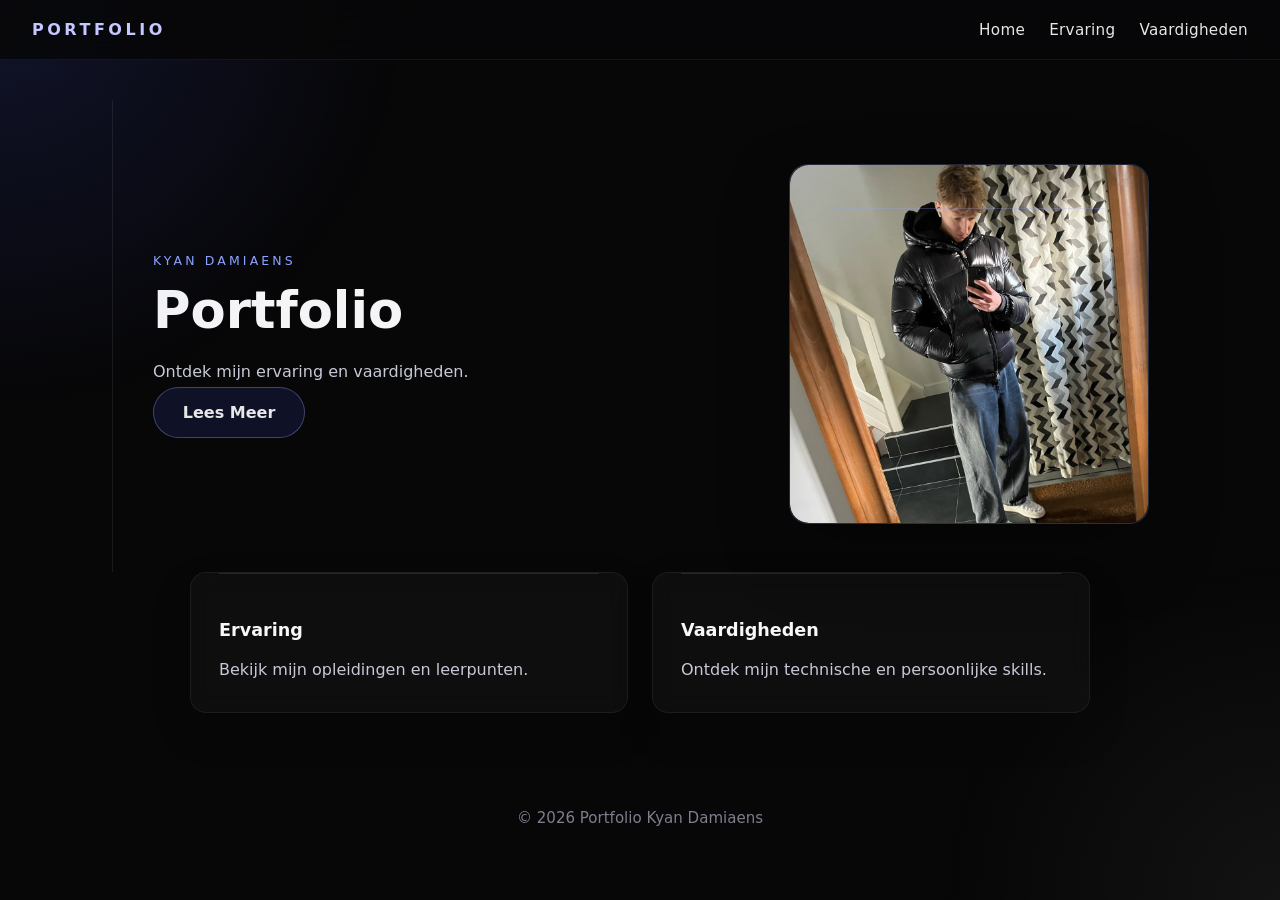
<file: index.html>
<!DOCTYPE html>
<html lang="nl">
<head>
<meta charset="UTF-8">
<meta name="viewport" content="width=device-width, initial-scale=1.0">
<title>Portfolio</title>
<meta name="description" content="Persoonlijke portfolio website met ervaring, vaardigheden en projecten. Portfolio van Kyan Damiaens.">
<link rel="stylesheet" href="css/style.css">
<script defer src="js/script.js"></script>
</head>

<body>

<header>
    <nav class="navbar">
        <h1 class="logo">Portfolio</h1>

        <div id="nav-icon3">
  <span></span>
  <span></span>
  <span></span>
  <span></span>
</div>

        <ul class="nav-links" id="nav-links">
            <li><a href="index.html">Home</a></li>
            <li><a href="pag/ervaringen.html">Ervaring</a></li>
            <li><a href="pag/vaardigheden.html">Vaardigheden</a></li>
        </ul>
    </nav>
</header>

<main>

<section class="hero">
    <div class="hero-text">
        <span class="eyebrow">Kyan Damiaens</span>
        <h2>Portfolio</h2>
        <p>Ontdek mijn ervaring en vaardigheden.</p>
        <a href="pag/ervaringen.html" class="btn">Lees Meer</a>
    </div>
    <div class="hero-photo">
        <div class="photo-frame" style="aspect-ratio: auto;">
            <img src="assets/ik.jpg" alt="Portretfoto" class="photo" style="object-fit: contain;">
        </div>
    </div>
</section>

<section class="cards">
    <a href="pag/ervaringen.html" class="card-link">
        <article class="card">
            <h3>Ervaring</h3>
            <p>Bekijk mijn opleidingen en leerpunten.</p>
        </article>
    </a>

    <a href="pag/vaardigheden.html" class="card-link">
        <article class="card">
            <h3>Vaardigheden</h3>
            <p>Ontdek mijn technische en persoonlijke skills.</p>
        </article>
    </a>
</section>

</main>

<footer>
    <p>&copy; 2026 Portfolio Kyan Damiaens</p>
</footer>

</body>
</html>
</file>
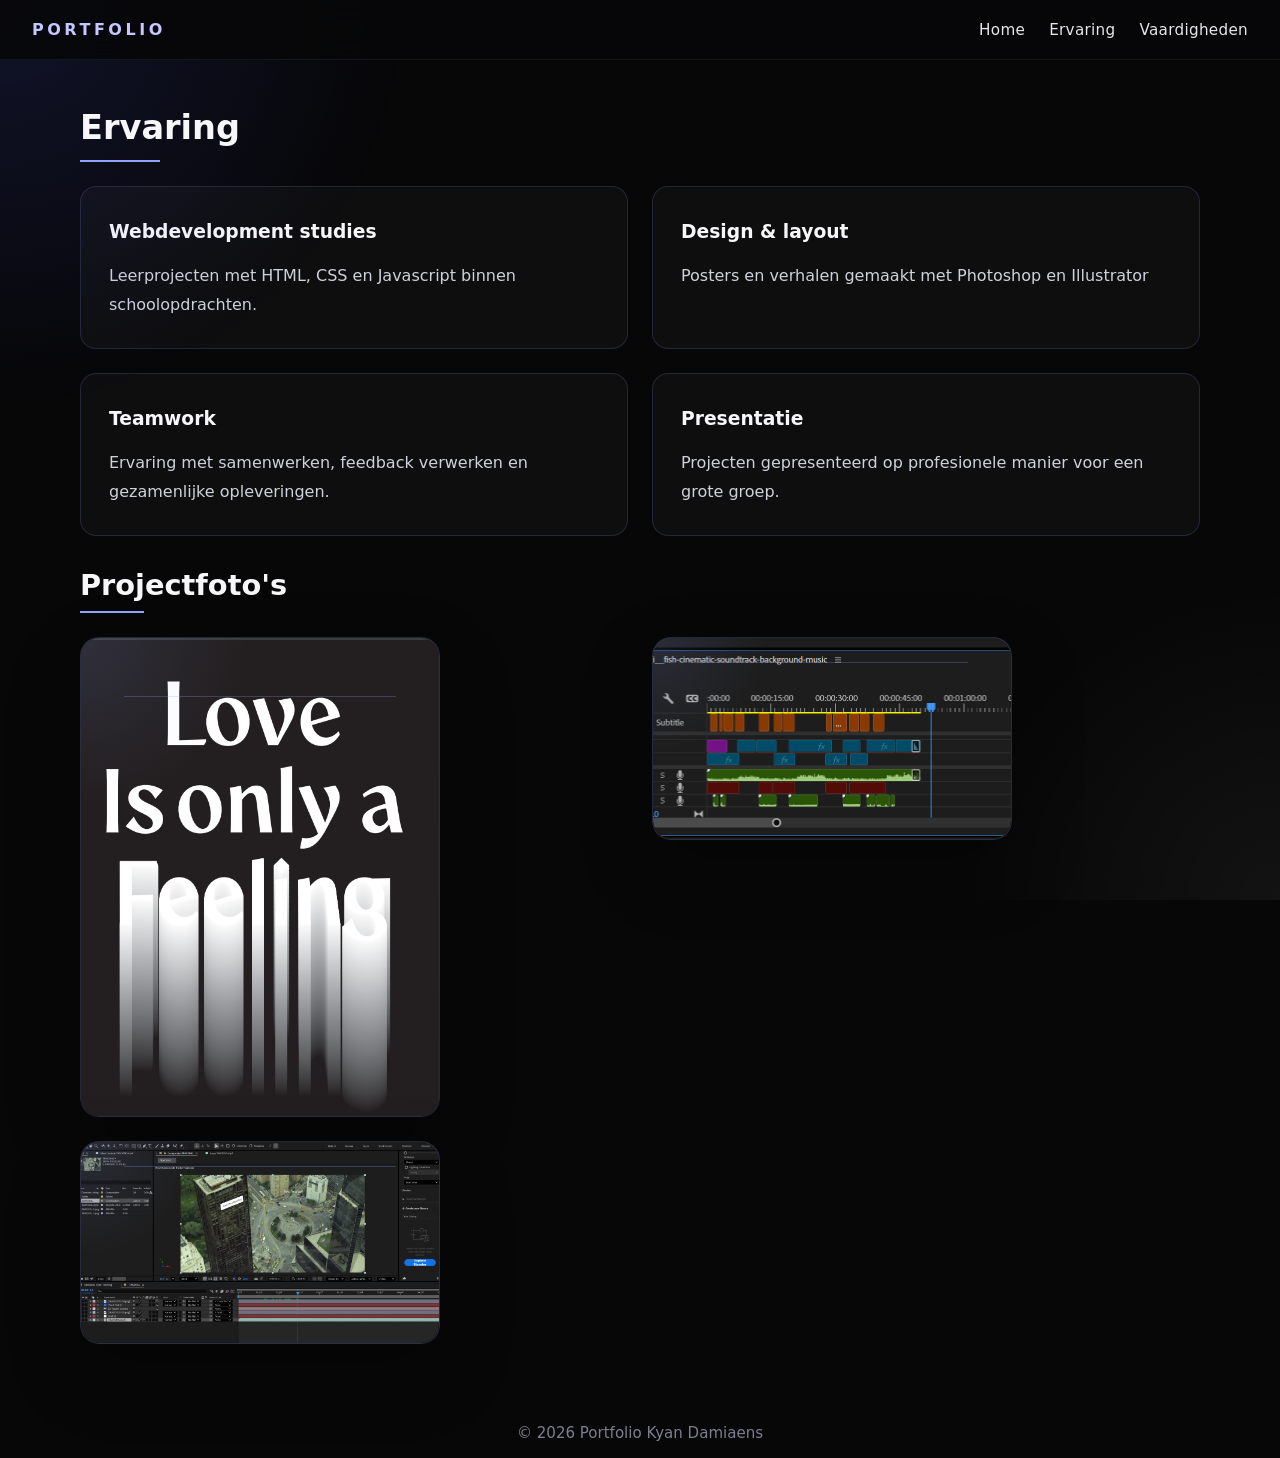
<file: pag/ervaringen.html>
<!DOCTYPE html>
<html lang="nl">
<head>
<meta charset="UTF-8">
<meta name="viewport" content="width=device-width, initial-scale=1.0">
<title>Portfolio | Ervaring</title>
<meta name="description" content="Overzicht van ervaring en opleidingen. Zoals webdevelopment studies, design & layout, teamwork en presentatie.">
<link rel="stylesheet" href="../css/style.css">
<script defer src="../js/script.js"></script>
</head>

<body>

<header>
<nav class="navbar">
<h1 class="logo">Portfolio</h1>

     <div id="nav-icon3">
  <span></span>
  <span></span>
  <span></span>
  <span></span>
</div>

<ul class="nav-links" id="nav-links">
<li><a href="../index.html">Home</a></li>
<li><a href="ervaringen.html">Ervaring</a></li>
<li><a href="vaardigheden.html">Vaardigheden</a></li>
</ul>
</nav>
</header>

<main class="page">
<h2>Ervaring</h2>

<div class="experience-grid">
    <article class="experience-card">
        <h3>Webdevelopment studies</h3>
        <p>Leerprojecten met HTML, CSS en Javascript binnen schoolopdrachten.</p>
    </article>
    <article class="experience-card">
        <h3>Design & layout</h3>
        <p>Posters en verhalen gemaakt met Photoshop en Illustrator</p>
    </article>
    <article class="experience-card">
        <h3>Teamwork</h3>
        <p>Ervaring met samenwerken, feedback verwerken en gezamenlijke opleveringen.</p>
    </article>
    <article class="experience-card">
        <h3>Presentatie</h3>
        <p>Projecten gepresenteerd op profesionele manier voor een grote groep.</p>
    </article>
</div>

<section class="photo-gallery">
    <h3>Projectfoto's</h3>
    <div class="photo-grid">
        <div class="photo-frame photo-vertical">
            <img src="../assets/ai.png" alt="illustrator vb" class="photo">
        </div>
        <div class="photo-frame">
            <img src="../assets/premiere.png" alt="premiere pro vb" class="photo">
        </div>
        <div class="photo-frame">
            <img src="../assets/after effcts.png" alt="after effcts vb" class="photo">
        </div>
    </div>
</section>

</main>

<footer>
    <p>&copy; 2026 Portfolio Kyan Damiaens</p>
</footer>

</body>
</html>
</file>
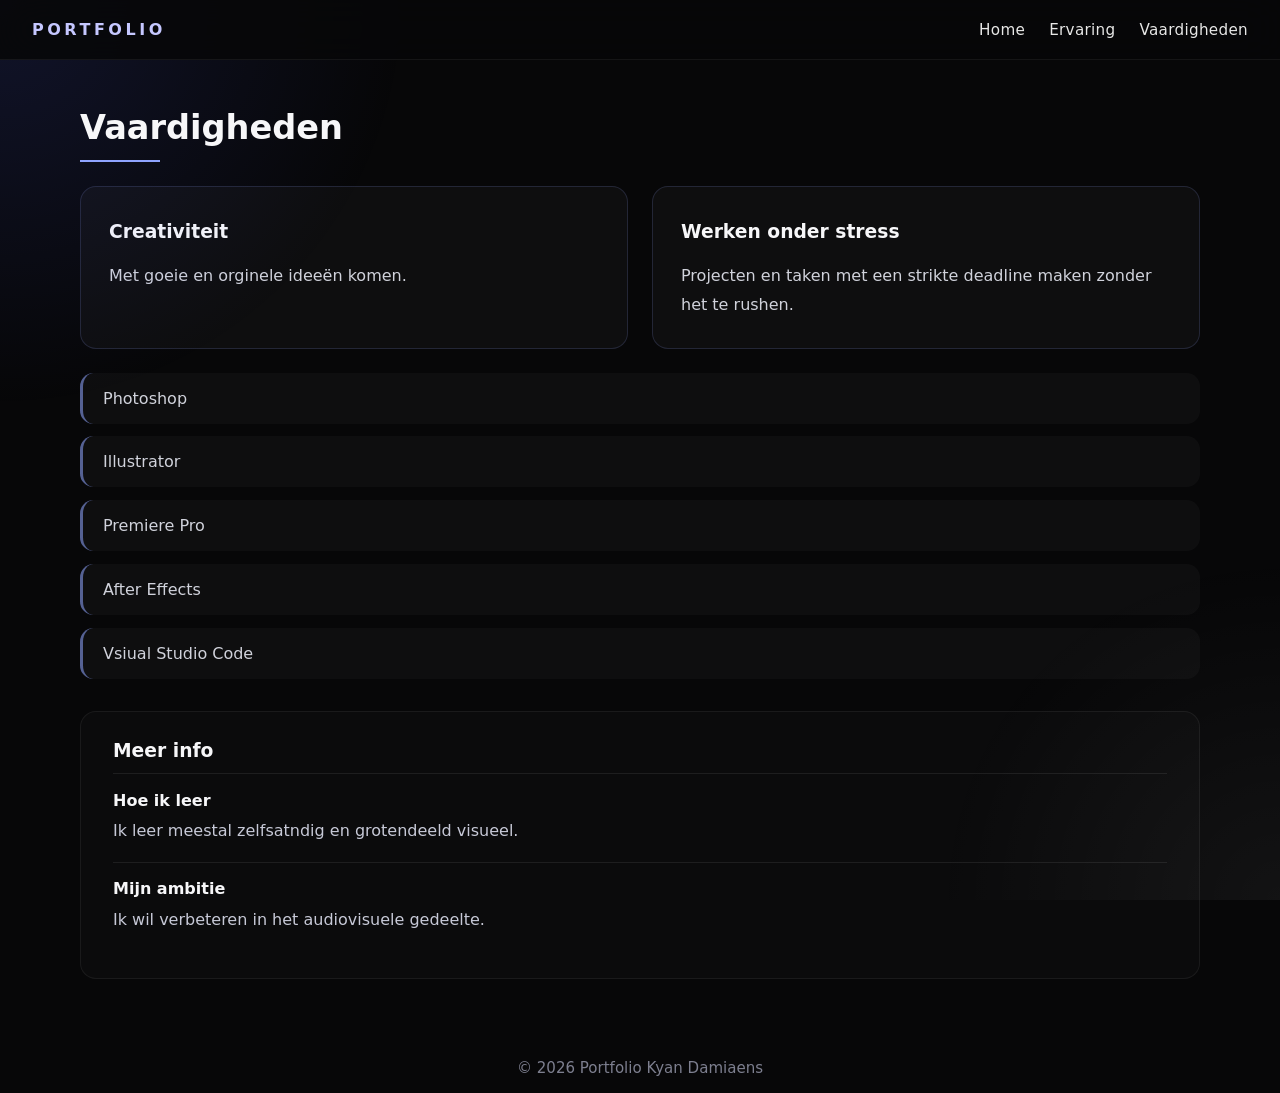
<file: pag/vaardigheden.html>
<!DOCTYPE html>
<html lang="nl">
<head>
<meta charset="UTF-8">
<meta name="viewport" content="width=device-width, initial-scale=1.0">
<title>Portfolio | vaardigheden</title>
<meta name="description" content="Overzicht van ervaring en opleidingen. Skill zoals creativiteit, werken onder stress en technische skills.">
<link rel="stylesheet" href="../css/style.css">
<script defer src="../js/script.js"></script>
</head>

<body>

<header>
<nav class="navbar">
<h1 class="logo">Portfolio</h1>

     <div id="nav-icon3">
  <span></span>
  <span></span>
  <span></span>
  <span></span>
</div>

<ul class="nav-links" id="nav-links">
<li><a href="../index.html">Home</a></li>
<li><a href="ervaringen.html">Ervaring</a></li>
<li><a href="vaardigheden.html">Vaardigheden</a></li>
</ul>
</nav>
</header>

<main class="page">
<h2>Vaardigheden</h2>

<div class="skills-grid">
    <article class="skill-card">
        <h3>Creativiteit</h3>
        <p>Met goeie en orginele ideeën komen.</p>
    </article>
    <article class="skill-card">
        <h3>Werken onder stress</h3>
        <p>Projecten en taken met een strikte deadline maken zonder het te rushen. </p>
    </article>
</div>

<ul class="skills-list">
    <li>Photoshop</li>
    <li>Illustrator</li>
    <li>Premiere Pro</li>
    <li>After Effects</li>
    <li>Vsiual Studio Code</li>
</ul>

<section class="info-panel">
    <h3>Meer info</h3>
    <div class="info-section">
        <h4>Hoe ik leer</h4>
        <p>Ik leer meestal zelfsatndig en grotendeeld visueel.</p>
    </div>
    <div class="info-section">
        <h4>Mijn ambitie</h4>
        <p>Ik wil verbeteren in het audiovisuele gedeelte. </p>
    </div>
</section>

</main>

<footer>
    <p>&copy; 2026 Portfolio Kyan Damiaens</p>
</footer>

</body>
</html>
</file>
<file: css/style.css>
﻿* {
    margin: 0;
    padding: 0;
    box-sizing: border-box;
}

body {
    font-family: Inter, system-ui, -apple-system, BlinkMacSystemFont, "Segoe UI", sans-serif;
    background: #070708;
    color: #e7e7e7;
    min-height: 100vh;
}

body::before {
    content: "";
    position: fixed;
    inset: 0;
    background: radial-gradient(circle at top left, rgba(79, 98, 255, 0.14), transparent 26%),
                radial-gradient(circle at bottom right, rgba(255, 255, 255, 0.05), transparent 22%);
    pointer-events: none;
}

header {
    position: sticky;
    top: 0;
    z-index: 10;
    backdrop-filter: blur(22px);
    background: rgba(7, 7, 8, 0.88);
    border-bottom: 1px solid rgba(255, 255, 255, 0.06);
}

.navbar {
    display: flex;
    justify-content: space-between;
    align-items: center;
    gap: 1rem;
    padding: 1.25rem 2rem;
    position: relative;
}

.logo {
    font-size: 1rem;
    font-weight: 700;
    letter-spacing: 0.22em;
    text-transform: uppercase;
    color: #c5c7ff;
}

.nav-links {
    display: flex;
    list-style: none;
    gap: 1.5rem;
}

.nav-links a {
    color: #e7e7e7;
    text-decoration: none;
    font-size: 0.95rem;
    letter-spacing: 0.02em;
    padding: 0.15rem 0;
    border-bottom: 1px solid transparent;
    transition: color 0.25s ease, border-color 0.25s ease, transform 0.25s ease;
}

.nav-links a:hover {
    color: #8fa4ff;
    border-color: rgba(143, 164, 255, 0.35);
    transform: translateY(-1px);
}

#nav-icon3 {
    display: none;
    cursor: pointer;
    width: 32px;
    height: 24px;
    position: relative;
}

#nav-icon3 span {
    display: block;
    position: absolute;
    height: 3px;
    width: 100%;
    background: #e7e7e7;
    border-radius: 999px;
    transition: transform 0.3s ease, opacity 0.3s ease, top 0.3s ease;
}

#nav-icon3 span:nth-child(1) { top: 0; }
#nav-icon3 span:nth-child(2) { top: 10px; }
#nav-icon3 span:nth-child(3) { top: 20px; }
#nav-icon3 span:nth-child(4) { display: none; }

#nav-icon3.open span:nth-child(1) {
    top: 10px;
    transform: rotate(45deg);
}

#nav-icon3.open span:nth-child(2) {
    opacity: 0;
}

#nav-icon3.open span:nth-child(3) {
    top: 10px;
    transform: rotate(-45deg);
}

main {
    max-width: 1120px;
    margin: 0 auto;
    padding: 2.5rem 2rem 4rem;
}

.hero {
    display: grid;
    grid-template-columns: minmax(0, 1.4fr) minmax(0, 0.95fr);
    gap: 2rem;
    padding: 4rem 0 3rem;
    border-left: 1px solid rgba(255, 255, 255, 0.08);
    padding-left: 2.5rem;
    align-items: center;
}

.hero-photo {
    display: flex;
    align-items: center;
    justify-content: center;
}

.photo-frame {
    width: 100%;
    max-width: 360px;
    aspect-ratio: 4 / 5;
    border: 1px solid rgba(143, 164, 255, 0.18);
    border-radius: 1.6rem;
    display: grid;
    place-items: center;
    background: linear-gradient(180deg, rgba(255,255,255,0.06), rgba(255,255,255,0.02));
    box-shadow: 0 28px 70px rgba(0, 0, 0, 0.25), inset 0 0 0 1px rgba(255, 255, 255, 0.04);
    position: relative;
    overflow: hidden;
}

.photo-frame::before {
    content: "";
    position: absolute;
    inset: 0;
    background: radial-gradient(circle at top left, rgba(143, 164, 255, 0.12), transparent 28%);
    pointer-events: none;
}

.photo-frame::after {
    content: "";
    position: absolute;
    left: 12%;
    top: 12%;
    width: 76%;
    height: 1px;
    background: rgba(143, 164, 255, 0.25);
}

.photo-gallery {
    margin-top: 2rem;
}

.photo-gallery h3 {
    font-size: 1.8rem;
    margin-bottom: 1.5rem;
    color: #f7f7f9;
    position: relative;
}

.photo-gallery h3::after {
    content: "";
    display: block;
    width: 4rem;
    height: 2px;
    margin-top: 0.6rem;
    background: #8fa4ff;
}

.photo-grid {
    display: grid;
    grid-template-columns: 1fr 1fr;
    gap: 1.5rem;
    margin-top: 1.5rem;
}

.photo-center {
    grid-column: 1 / -1;
    justify-self: center;
    max-width: 280px;
}

.photo-horizontal {
    justify-self: center;
    max-width: 360px;
}

.photo-frame {
    width: 100%;
    max-width: 360px;
    aspect-ratio: 16 / 9;
    border-radius: 1.2rem;
    display: grid;
    place-items: center;
    background: linear-gradient(180deg, rgba(255,255,255,0.06), rgba(255,255,255,0.02));
    box-shadow: 0 28px 70px rgba(0, 0, 0, 0.25), inset 0 0 0 1px rgba(255, 255, 255, 0.04);
    position: relative;
    overflow: hidden;
    transition: transform 0.25s ease;
}

.photo-frame.photo-vertical {
    aspect-ratio: 3 / 4;
}

.photo {
    width: 100%;
    height: 100%;
    object-fit: cover;
    border-radius: inherit;
}

.info-panel {
    margin-top: 2rem;
    padding: 1.75rem 2rem;
    border: 1px solid rgba(255, 255, 255, 0.06);
    border-radius: 1rem;
    background: rgba(255, 255, 255, 0.02);
}

.info-panel h3 {
    margin-bottom: 0.75rem;
    color: #f7f7f9;
}

.info-panel p {
    line-height: 1.8;
    color: #c7c9d7;
}

.info-section {
    padding: 1.05rem 0;
    border-top: 1px solid rgba(255, 255, 255, 0.08);
}

.info-section:first-child {
    border-top: none;
}

.info-section h4 {
    margin-bottom: 0.45rem;
    color: #f7f7f9;
    font-size: 1rem;
}

.info-section p {
    color: #c7c9d7;
    line-height: 1.75;
}

.eyebrow {
    display: inline-block;
    margin-bottom: 1rem;
    color: #8fa4ff;
    letter-spacing: 0.25em;
    font-size: 0.78rem;
    text-transform: uppercase;
}

.hero-text h2 {
    font-size: clamp(2.3rem, 4vw, 3.4rem);
    line-height: 1.05;
    max-width: 14ch;
    margin-bottom: 1.2rem;
    color: #f5f5f7;
}

.hero-text p {
    max-width: 32rem;
    line-height: 1.85;
    color: #c7c9d7;
}

.btn {
    display: inline-flex;
    align-items: center;
    justify-content: center;
    padding: 0.95rem 1.8rem;
    border-radius: 999px;
    border: 1px solid rgba(143, 164, 255, 0.35);
    background: rgba(79, 98, 255, 0.12);
    color: #e7e7e7;
    text-decoration: none;
    font-weight: 600;
    transition: background 0.25s ease, transform 0.25s ease;
}

.btn:hover {
    background: rgba(79, 98, 255, 0.24);
    transform: translateY(-1px);
}

.cards {
    display: grid;
    grid-template-columns: repeat(2, minmax(220px, 1fr));
    gap: 1.5rem;
    justify-content: center;
    margin: 0 auto;
    max-width: 900px;
    width: min(100%, 900px);
}

.card-link {
    display: block;
    width: 100%;
    text-decoration: none;
    color: inherit;
}

.card {
    width: 100%;
}

.card-link:hover .card {
    transform: translateY(-3px);
}

.card {
    background: rgba(255, 255, 255, 0.03);
    border: 1px solid rgba(255, 255, 255, 0.06);
    padding: 1.75rem;
    border-radius: 1rem;
    box-shadow: 0 18px 40px rgba(0, 0, 0, 0.15);
    backdrop-filter: blur(12px);
    position: relative;
    transition: transform 0.25s ease;
}

.card::before {
    content: "";
    position: absolute;
    left: 1.75rem;
    right: 1.75rem;
    top: 0;
    height: 1px;
    background: rgba(143, 164, 255, 0.16);
}

.card h3 {
    margin: 1.2rem 0 0.9rem;
    font-size: 1.1rem;
    color: #f7f7f9;
}

.card p {
    line-height: 1.85;
    color: #c7c9d7;
}

.page {
    padding: 3rem 0;
}

.page h2 {
    font-size: 2.1rem;
    margin-bottom: 1rem;
    color: #f7f7f9;
    position: relative;
}

.page h2::after {
    content: "";
    display: block;
    width: 5rem;
    height: 2px;
    margin-top: 0.8rem;
    background: #8fa4ff;
}

.grid {
    display: grid;
    grid-template-columns: repeat(2, 1fr);
    gap: 1.5rem;
    margin-top: 1.5rem;
}

.experience-grid {
    display: grid;
    grid-template-columns: repeat(2, minmax(0, 1fr));
    gap: 1.5rem;
    margin-top: 1.5rem;
}

.experience-card {
    background: rgba(255, 255, 255, 0.03);
    border: 1px solid rgba(143, 164, 255, 0.16);
    padding: 1.75rem;
    border-radius: 1rem;
    color: #d0d2db;
    line-height: 1.8;
}

.experience-card h3 {
    margin-bottom: 0.85rem;
    color: #f7f7f9;
}

.skills-grid {
    display: grid;
    grid-template-columns: repeat(2, minmax(0, 1fr));
    gap: 1.5rem;
    margin-top: 1.5rem;
}

.skill-card {
    background: rgba(255, 255, 255, 0.03);
    border: 1px solid rgba(143, 164, 255, 0.16);
    padding: 1.75rem;
    border-radius: 1rem;
    color: #d0d2db;
    line-height: 1.8;
}

.skill-card h3 {
    margin-bottom: 0.85rem;
    color: #f7f7f9;
}

.skills-list {
    list-style: none;
    display: grid;
    gap: 0.8rem;
    margin-top: 1.5rem;
    padding-left: 0;
}

.skills-list li {
    padding: 1rem 1.25rem;
    border-radius: 0.85rem;
    background: rgba(255, 255, 255, 0.03);
    border-left: 3px solid rgba(143, 164, 255, 0.55);
    color: #d0d2db;
}

.box {
    background: rgba(255, 255, 255, 0.03);
    padding: 1.75rem;
    border-radius: 1rem;
    border-left: 3px solid rgba(143, 164, 255, 0.6);
    box-shadow: inset 0 0 0 1px rgba(255, 255, 255, 0.04);
    color: #d0d2db;
    line-height: 1.8;
}

.box strong {
    display: block;
    margin-bottom: 0.75rem;
    color: #f7f7f9;
}

.skills {
    list-style: none;
    margin-top: 1.2rem;
    display: grid;
    gap: 1rem;
}

.skills li {
    background: rgba(255, 255, 255, 0.04);
    padding: 1rem 1.2rem;
    border-radius: 0.9rem;
    border-left: 3px solid rgba(143, 164, 255, 0.55);
    color: #d0d2db;
}

footer {
    text-align: center;
    padding: 2rem 0 1rem;
    color: #7d7f8f;
    font-size: 0.94rem;
}

@media (max-width: 660px) {
    .navbar {
        padding: 1rem 1.25rem;
    }

    #nav-icon3 {
        display: block;
    }

    .nav-links {
        display: none;
        flex-direction: column;
        position: absolute;
        top: 100%;
        left: 0;
        right: 0;
        background: rgba(7, 7, 8, 0.98);
        padding: 1.5rem 1.5rem 1.25rem;
        gap: 1rem;
        border-top: 1px solid rgba(255, 255, 255, 0.04);
        z-index: 20;
    }

    .nav-links.show {
        display: flex;
    }

    .nav-links a {
        font-size: 1rem;
        padding: 0.65rem 0;
    }

    .hero {
        text-align: left;
        grid-template-columns: 1fr;
    }

    .cards {
        grid-template-columns: 1fr;
    }

    .grid {
        grid-template-columns: 1fr;
    }

    .photo-grid {
        grid-template-columns: 1fr;
    }
}
</file>
